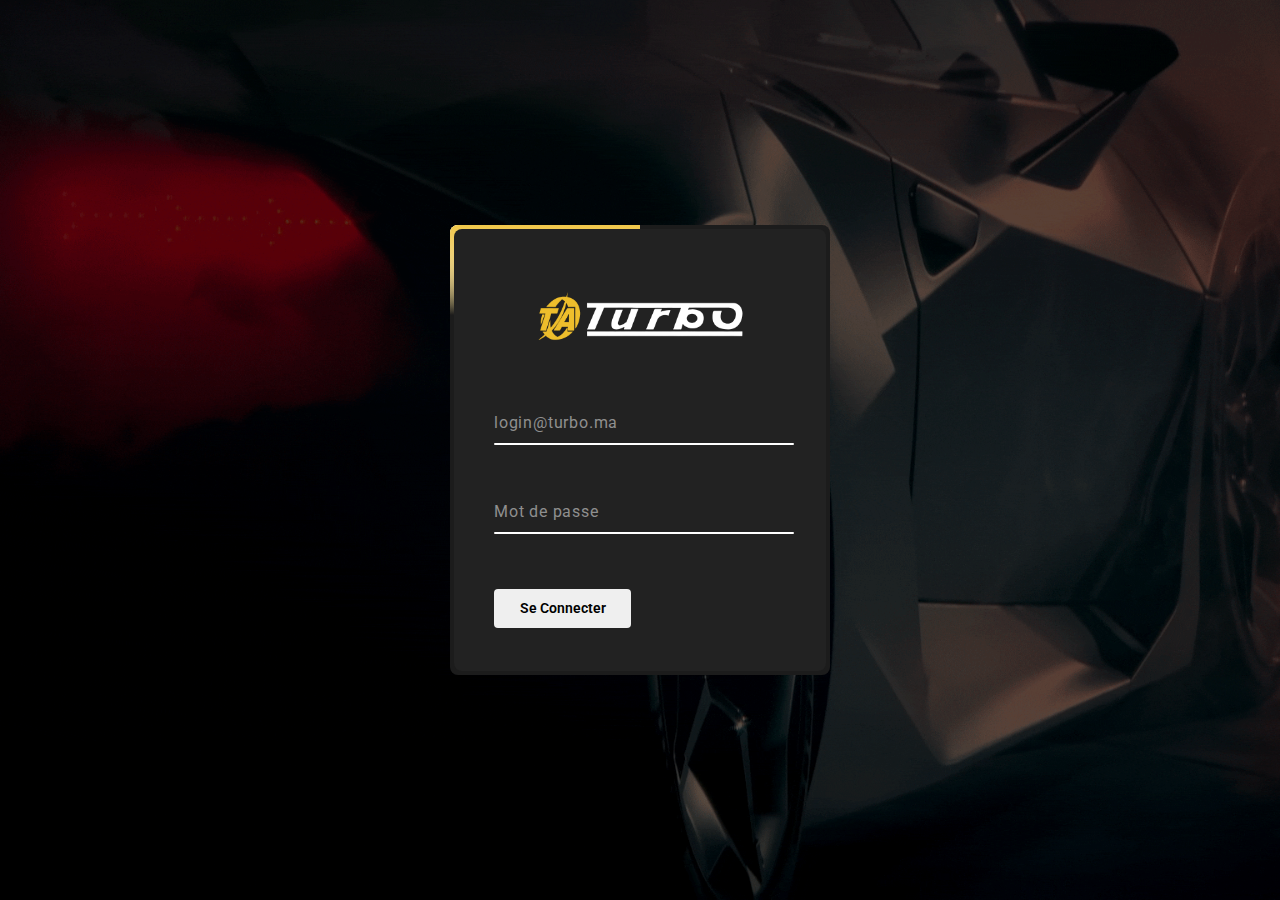
<file: login.html>
<!DOCTYPE html>
<html lang="fr" dir="ltr">

<head>
    <meta charset="UTF-8">
    <meta name="viewport" content="width=device-width, initial-scale=1">
    <title>Login</title>
    <link rel="icon" type="image/png" href="images/favicon.png">
    <!-- fonts -->
    <link rel="stylesheet" href="https://fonts.googleapis.com/css?family=Roboto:400,400i,500,500i,700,700i">
    <!-- css -->
    <link rel="stylesheet" href="css/bootstrap.min.css">
    <link rel="stylesheet" href="css/owl.carousel.min.css">
    <link rel="stylesheet" href="css/owl.theme.default.css">
    <link rel="stylesheet" href="css/styles.css">
    <!-- font - fontawesome -->
    <link rel="stylesheet" href="https://cdnjs.cloudflare.com/ajax/libs/font-awesome/6.0.0/css/all.min.css">
    <link rel="preconnect" href="https://fonts.googleapis.com">
    <link rel="preconnect" href="https://fonts.gstatic.com" crossorigin>
    <link href="https://fonts.googleapis.com/css2?family=Comfortaa:wght@300..700&display=swap" rel="stylesheet">
</head>

<body class="loginPage">
 
 
  <div class="loginOverlay"> </div>

      <div class="box">
          <span class="borderLine"></span>
          <form action="">
              <img src="images/logo.png" alt="" class="logo">
              <div class="inputBox">
                  <input type="text" required>
                  <span>login@turbo.ma</span>
                  <i></i>
              </div>
              <div class="inputBox">
                  <input type="password" required>
                  <span>Mot de passe</span>
                  <i></i>
              </div>
              <input type="submit" id="submitLogin" value="Se Connecter">
          </form>
      </div>
 



    <script src="js/jquery-3.7.1.min.js"></script>
    <script src="js/owl.carousel.min.js"></script>
    <script src="js/bootstrap.min.js"></script>
    <script src="js/bootstrap.bundle.min.js"></script>
    <script src="js/main.js"></script>
</body>

</html>
</file>
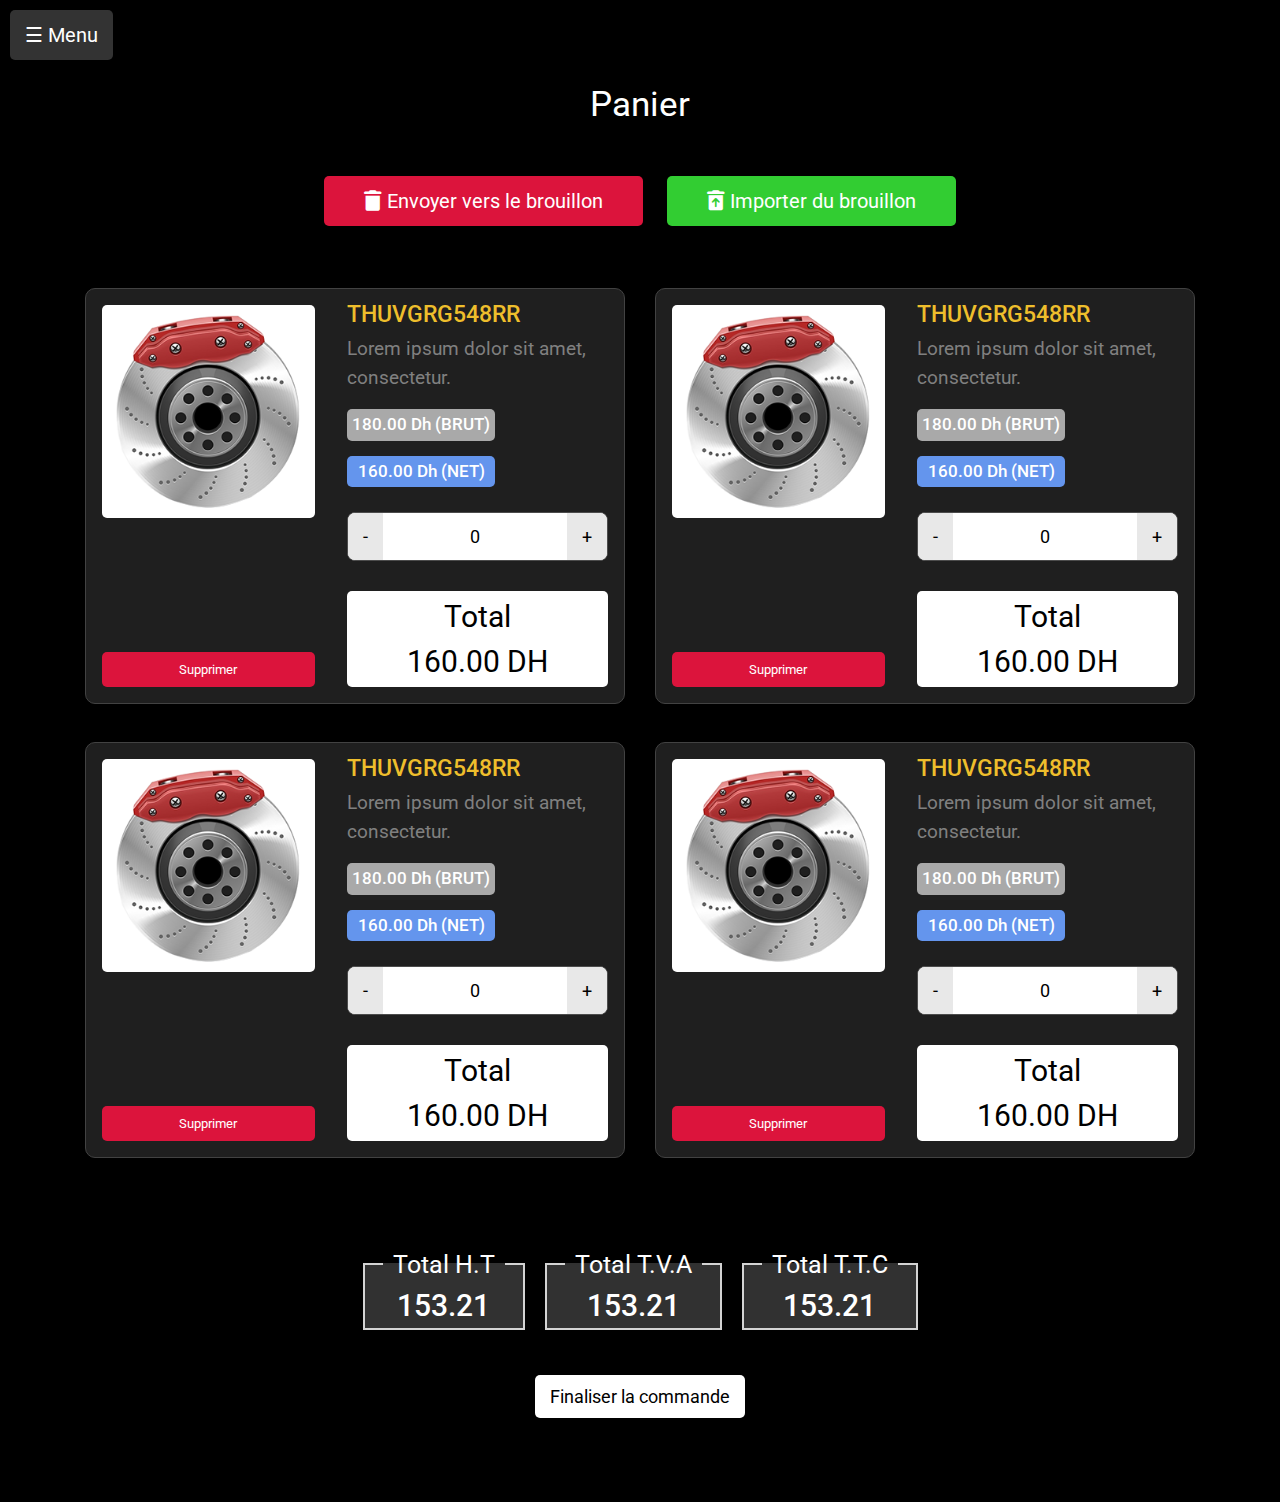
<file: panier.html>
<!DOCTYPE html>
<html lang="fr" dir="ltr">

<head>
    <meta charset="UTF-8">
    <meta name="viewport" content="width=device-width, initial-scale=1">
    <title>Panier</title>
    <link rel="icon" type="image/png" href="images/favicon.png">
    <!-- fonts -->
    <link rel="stylesheet" href="https://fonts.googleapis.com/css?family=Roboto:400,400i,500,500i,700,700i">
    <!-- css -->
    <link rel="stylesheet" href="css/bootstrap.min.css">
    <link rel="stylesheet" href="css/owl.carousel.min.css">
    <link rel="stylesheet" href="css/owl.theme.default.css">
    <link rel="stylesheet" href="css/styles.css">
    <!-- font - fontawesome -->
    <link rel="stylesheet" href="https://cdnjs.cloudflare.com/ajax/libs/font-awesome/6.0.0/css/all.min.css">
    <link rel="preconnect" href="https://fonts.googleapis.com">
    <link rel="preconnect" href="https://fonts.gstatic.com" crossorigin>
    <link href="https://fonts.googleapis.com/css2?family=Comfortaa:wght@300..700&display=swap" rel="stylesheet">
</head>

<body>
    <!------------------------------------------------------------------------->
    <!------------------------- Sidebar Menu / Start -------------------------->
    <!------------------------------------------------------------------------->   
    <div class="side-menu" id="side-menu">
       <div class="profileSection">
           <div class="sidebar-header">
               <div class="user-pic">
                   <img class="img-responsive img-rounded" src="images/profile.png" alt="User picture">
               </div>
               <div class="user-info">
                   <span class="user-name">Nom
                       <strong>Prénom</strong>
                   </span>
                   <span class="user-role">Représentant</span>
               </div>
           </div>
        </div>
        <a href="login.html">Login</a>
        <a href="index.html">Recherche</a>
        <a href="produit.html">Produit</a>
        <a href="table.html">Datatable</a>
        <a href="panier.html">Panier</a>
        <a href="catalogue.html">Catalogue</a>
        <a href="list.html">List</a>
        <a href="devis.html">Devis</a>
    </div>
    <!------------------------------------------------------------------------->
    <!-------------------------- Sidebar Menu / End --------------------------->
    <!------------------------------------------------------------------------->   
    <!------------------------------------------------------------------------->
    <!------------------------- Main Content / Start -------------------------->
    <!------------------------------------------------------------------------->
    <div class="main-content">
        <!--------------------------------------------------------------------->
        <!--------------------------------------------------------------------->
        <!--------------------------------------------------------------------->
        <button id="menu-toggle">☰ Menu</button>
        <h1>Panier</h1>
        <!--------------------------------------------------------------------->
        <!--------------------------------------------------------------------->
        <!--------------------------------------------------------------------->
        <div class="cart">
            <!----------------------------------------------------------------->
            <!------------------------ Buttons / Start ------------------------>
            <!----------------------------------------------------------------->
            <button class="deletAll"><i class="fa-solid fa-trash"></i>&nbsp;Envoyer vers le brouillon</button>
            <button class="restoreAll"><i class="fa-solid fa-trash-arrow-up"></i>&nbsp;Importer du brouillon</button>
            <!----------------------------------------------------------------->
            <!---------- Buttons / End ----------->
            <!------------------------------------>
            <div class="cartInfo">
                <div class="container">
                    <div class="row">
                        <div class="col-lg-6 col-md-6 col-sm-6">
                            <div class="cartInfoWrapper">
                                <div class="cartInfoLeftSide">
                                   <div class="cartInfoLeftSideImg">
                                        <img src="images/product-1-245x245.jpg" alt="">
                                    </div>
                                    <button class="deleteItem">Supprimer</button>
                                </div>
                                <div class="cartInfoRightSide">
                                    <div class="cartInfoMiddle">
                                        <span class="cartRef">THUVGRG548RR</span>

                                        <span class="cartDesi">
                                            <p>Lorem ipsum dolor sit amet, consectetur.</p>
                                        </span>
                                        <div class="CartPriceInfo">
                                            <div class="cartBRUT"><span>180.00 Dh</span>&nbsp;<span>(BRUT)</span></div>
                                            <div class="cartNet"><span>160.00 Dh</span>&nbsp;<span>(NET)</span></div>
                                        </div>
                                    </div>
                                    <div class="cartQuantity">
                                        <div class="purchaseButtonSection">
                                            <div class="number-input">
                                                <button class="decrement">-</button>
                                                <input type="number" class="quantity" value="0" min="0" max="100">
                                                <button class="increment">+</button>
                                            </div>
                                        </div>
                                        <div class="totalPrice"><span>Total</span><span>160.00 DH</span></div>
                                    </div>
                                </div>
                            </div>
                        </div>
                        <div class="col-lg-6 col-md-6 col-sm-6">
                            <div class="cartInfoWrapper">
                                <div class="cartInfoLeftSide">
                                   <div class="cartInfoLeftSideImg">
                                        <img src="images/product-1-245x245.jpg" alt="">
                                    </div>
                                    <button class="deleteItem">Supprimer</button>
                                </div>
                                <div class="cartInfoRightSide">
                                    <div class="cartInfoMiddle">
                                        <span class="cartRef">THUVGRG548RR</span>

                                        <span class="cartDesi">
                                            <p>Lorem ipsum dolor sit amet, consectetur.</p>
                                        </span>
                                        <div class="CartPriceInfo">
                                            <div class="cartBRUT"><span>180.00 Dh</span>&nbsp;<span>(BRUT)</span></div>
                                            <div class="cartNet"><span>160.00 Dh</span>&nbsp;<span>(NET)</span></div>
                                        </div>
                                    </div>
                                    <div class="cartQuantity">
                                        <div class="purchaseButtonSection">
                                            <div class="number-input">
                                                <button class="decrement">-</button>
                                                <input type="number" class="quantity" value="0" min="0" max="100">
                                                <button class="increment">+</button>
                                            </div>
                                        </div>
                                        <div class="totalPrice"><span>Total</span><span>160.00 DH</span></div>
                                    </div>
                                </div>
                            </div>
                        </div>
                      
                      <div class="col-lg-6 col-md-6 col-sm-6">
                            <div class="cartInfoWrapper">
                                <div class="cartInfoLeftSide">
                                   <div class="cartInfoLeftSideImg">
                                        <img src="images/product-1-245x245.jpg" alt="">
                                    </div>
                                    <button class="deleteItem">Supprimer</button>
                                </div>
                                <div class="cartInfoRightSide">
                                    <div class="cartInfoMiddle">
                                        <span class="cartRef">THUVGRG548RR</span>

                                        <span class="cartDesi">
                                            <p>Lorem ipsum dolor sit amet, consectetur.</p>
                                        </span>
                                        <div class="CartPriceInfo">
                                            <div class="cartBRUT"><span>180.00 Dh</span>&nbsp;<span>(BRUT)</span></div>
                                            <div class="cartNet"><span>160.00 Dh</span>&nbsp;<span>(NET)</span></div>
                                        </div>
                                    </div>
                                    <div class="cartQuantity">
                                        <div class="purchaseButtonSection">
                                            <div class="number-input">
                                                <button class="decrement">-</button>
                                                <input type="number" class="quantity" value="0" min="0" max="100">
                                                <button class="increment">+</button>
                                            </div>
                                        </div>
                                        <div class="totalPrice"><span>Total</span><span>160.00 DH</span></div>
                                    </div>
                                </div>
                            </div>
                        </div>
                      
                      <div class="col-lg-6 col-md-6 col-sm-6">
                            <div class="cartInfoWrapper">
                                <div class="cartInfoLeftSide">
                                   <div class="cartInfoLeftSideImg">
                                        <img src="images/product-1-245x245.jpg" alt="">
                                    </div>
                                    <button class="deleteItem">Supprimer</button>
                                </div>
                                <div class="cartInfoRightSide">
                                    <div class="cartInfoMiddle">
                                        <span class="cartRef">THUVGRG548RR</span>

                                        <span class="cartDesi">
                                            <p>Lorem ipsum dolor sit amet, consectetur.</p>
                                        </span>
                                        <div class="CartPriceInfo">
                                            <div class="cartBRUT"><span>180.00 Dh</span>&nbsp;<span>(BRUT)</span></div>
                                            <div class="cartNet"><span>160.00 Dh</span>&nbsp;<span>(NET)</span></div>
                                        </div>
                                    </div>
                                    <div class="cartQuantity">
                                        <div class="purchaseButtonSection">
                                            <div class="number-input">
                                                <button class="decrement">-</button>
                                                <input type="number" class="quantity" value="0" min="0" max="100">
                                                <button class="increment">+</button>
                                            </div>
                                        </div>
                                        <div class="totalPrice"><span>Total</span><span>160.00 DH</span></div>
                                    </div>
                                </div>
                            </div>
                        </div>
                      
                       </div>
                </div>
            </div>
        </div>
        <!------------------------------------>
        <!------------------------------------>
        <!------------------------------------>
        <div class="totalInfo">
            <form action="" class="totalForm" id="popupForm">
                <div class="totalTax">
                    <fieldset>
                        <legend>Total H.T</legend>
                        <span>153.21</span>
                    </fieldset>
                </div>
                <div class="totalTax">
                    <fieldset>
                        <legend>Total T.V.A</legend>
                        <span>153.21</span>
                    </fieldset>
                </div>
                <div class="totalTax">
                    <fieldset>
                        <legend>Total T.T.C</legend>
                        <span>153.21</span>
                    </fieldset>
                </div>
                <div class="commandWrapper">
                    <button class="command" id="showPopup">Finaliser la commande</button>
                </div>

                <!-- Popup -->
                <div class="popup-overlay" id="popupOverlay">
                    <div class="popup">
                        <!-- Data List Inputs -->
                        <div class="inputInfo">
                            <label for="data1">Depot</label>
                            <input list="list1" id="data1" name="data1">
                            <datalist id="list1">
                                <option value="Option 1"></option>
                                <option value="Option 2"></option>
                                <option value="Option 3"></option>
                            </datalist>
                        </div>
                        <div class="inputInfo">
                            <label for="data2">Client</label>
                            <input list="list2" id="data2" name="data2">
                            <datalist id="list2">
                                <option value="Option A"></option>
                                <option value="Option B"></option>
                                <option value="Option C"></option>
                            </datalist>
                        </div>
                        <div class="inputInfo">
                            <label for="data3">Raison Social</label>
                            <input list="list3" id="data3" name="data3">
                            <datalist id="list3">
                                <option value="Item X"></option>
                                <option value="Item Y"></option>
                                <option value="Item Z"></option>
                            </datalist>
                        </div>
                        <div class="inputInfo">
                            <label for="data4">Representant</label>
                            <input list="list4" id="data4" name="data4">
                            <datalist id="list4">
                                <option value="Choice 1"></option>
                                <option value="Choice 2"></option>
                                <option value="Choice 3"></option>
                            </datalist>
                        </div>
                        <div class="inputInfo">
                            <label for="data5">Mode Expedition</label>
                            <input list="list5" id="data5" name="data5">
                            <datalist id="list5">
                                <option value="Alpha"></option>
                                <option value="Beta"></option>
                                <option value="Gamma"></option>
                            </datalist>
                        </div>
                        <div class="inputInfo">
                            <label for="data6">Mode Paiement</label>
                            <input list="list6" id="data6" name="data6">
                            <datalist id="list6">
                                <option value="Red"></option>
                                <option value="Blue"></option>
                                <option value="Green"></option>
                            </datalist>
                        </div>
                        <!-- Text Input -->
                        <div class="inputInfo">
                            <label for="textInput">Commentaire</label>
                            <input type="text" id="textInput" name="textInput">
                        </div>
                        <!-- Submit Button -->
                        <button type="submit">Validation</button>

                    </div>
                </div>


            </form>
        </div>



    </div>
    <!------------------------------------------------------------------------->
    <!-------------------------- Main Content / End --------------------------->
    <!------------------------------------------------------------------------->



    <script src="js/jquery-3.7.1.min.js"></script>
    <script src="js/owl.carousel.min.js"></script>
    <script src="js/bootstrap.min.js"></script>
    <script src="js/bootstrap.bundle.min.js"></script>
    <script src="js/main.js"></script>
</body>

</html>
</file>
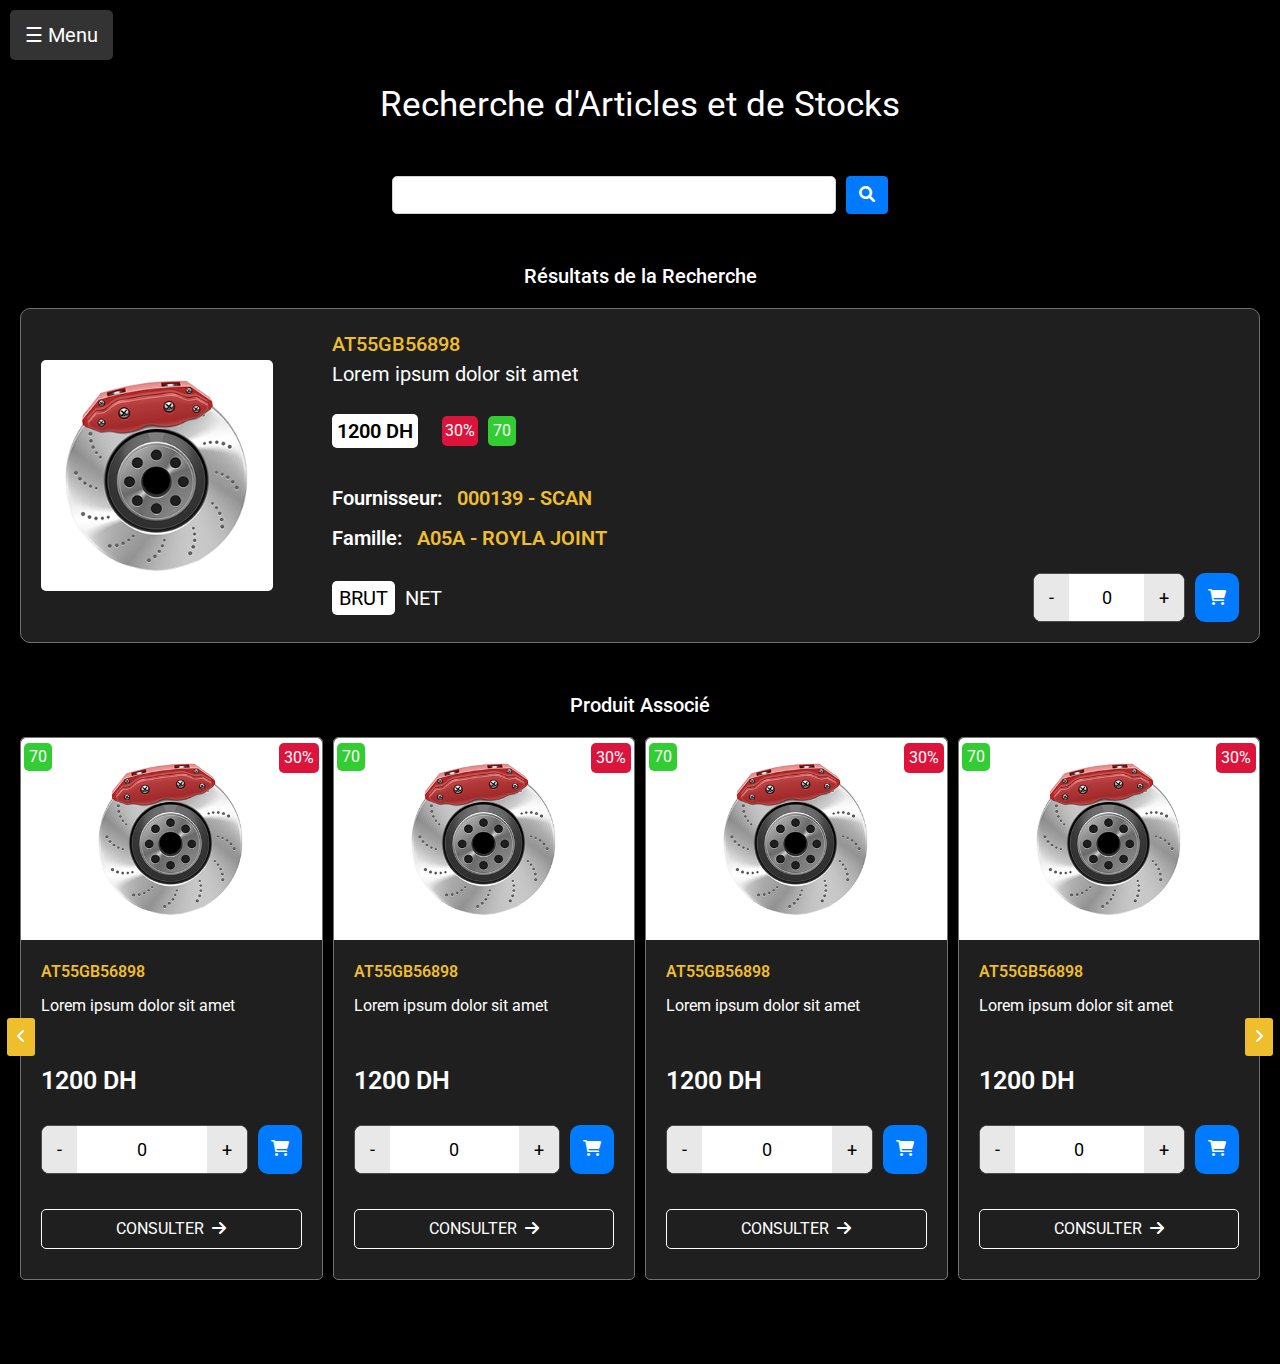
<file: produit.html>
<!DOCTYPE html>
<html lang="fr" dir="ltr">

<head>
    <meta charset="UTF-8">
    <meta name="viewport" content="width=device-width, initial-scale=1">
    <title>Index 1</title>
    <link rel="icon" type="image/png" href="images/favicon.png">
    <!-- fonts -->
    <link rel="stylesheet" href="https://fonts.googleapis.com/css?family=Roboto:400,400i,500,500i,700,700i">
    <!-- css -->
    <link rel="stylesheet" href="css/bootstrap.min.css">
    <link rel="stylesheet" href="css/owl.carousel.min.css">
    <link rel="stylesheet" href="css/owl.theme.default.css">
    <link rel="stylesheet" href="css/styles.css">
    <!-- font - fontawesome -->
    <link rel="stylesheet" href="https://cdnjs.cloudflare.com/ajax/libs/font-awesome/6.0.0/css/all.min.css">
    <link rel="preconnect" href="https://fonts.googleapis.com">
    <link rel="preconnect" href="https://fonts.gstatic.com" crossorigin>
    <link href="https://fonts.googleapis.com/css2?family=Comfortaa:wght@300..700&display=swap" rel="stylesheet">
</head>

<body class="searchPage">
    <div class="side-menu" id="side-menu">
       <div class="profileSection">
           <div class="sidebar-header">
               <div class="user-pic">
                   <img class="img-responsive img-rounded" src="images/profile.png" alt="User picture">
               </div>
               <div class="user-info">
                   <span class="user-name">Nom
                       <strong>Prénom</strong>
                   </span>
                   <span class="user-role">Représentant</span>
               </div>
           </div>
       </div>
        <a href="login.html">Login</a>
        <a href="index.html">Recherche</a>
        <a href="produit.html">Produit</a>
        <a href="table.html">Datatable</a>
        <a href="panier.html">Panier</a>
        <a href="catalogue.html">Catalogue</a>
        <a href="list.html">List</a>
        <a href="devis.html">Devis</a>
    </div>
    <div class="main-content">
        <button id="menu-toggle">☰ Menu</button>
        <h1>Recherche d'Articles et de Stocks</h1>
        <form class="formSearch">
            <div class="searchWrapper">
                <input type="search" id="gsearch" name="gsearch">
                <button type="submit" class="btn btn-primary"><i class="fa-solid fa-magnifying-glass"></i></button>
            </div>
        </form>
        <h2>Résultats de la Recherche</h2>
        <div class="productWrapper">
            <div class="productImg"><img src="images/product-1-245x245.jpg" alt=""></div>
            <div class="productInfo">
                <span class="ref">AT55GB56898</span>
                <span class="desi">Lorem ipsum dolor sit amet</span>
                <div class="priceWrapper">
                    <span class="prix">1200 DH</span>&nbsp;
                    <span class="remise_v2">30%</span>
                    <span class="stock_v2">70</span>
                </div>
                <span class="fourni">Fournisseur: <span class="founri_name">&nbsp;&nbsp;000139 - scan</span></span>
                <span class="fam">Famille: <span class="fam_name">&nbsp;&nbsp;A05A - royla joint</span></span>
                <div class="mainProductBottom">
                    <div class="priceEtat">
                        <span class="changeEtat">Brut</span>
                        <span class="">Net</span>
                    </div>
                    <div class="purchaseButtonSection">
                        <div class="number-input">
                            <button class="decrement">-</button>
                            <input type="number" class="quantity" value="0" min="0" max="100">
                            <button class="increment">+</button>
                        </div>
                        <button class="buy"><i class="fa-solid fa-cart-shopping"></i></button>
                    </div>
                </div>
                
            </div>
        </div>
        <div class="productRelatedWrapper">
            <h2 class="productRelatedTitle">Produit Associé</h2>
            <div class="related_carousel">
                    <div class="owl-carousel owl-theme">
                    <div class="item carouselItem">
                        <div class="productRelated">
                            <div class="productRelatedImg">
                                <img src="images/product-1-245x245.jpg" alt="">
                            </div>
                            <div class="productRelatedInfo">
                            <span>AT55GB56898</span>
                            <span>Lorem ipsum dolor sit amet</span>
                            <div class="sliderPrice"><span>1200 DH</span></div>
                            <div class="purchaseButtonSection">
                        <div class="number-input">
                            <button class="decrement">-</button>
                            <input type="number" class="quantity" value="0" min="0" max="100">
                            <button class="increment">+</button>
                        </div>
                        <button class="buy"><i class="fa-solid fa-cart-shopping"></i></button>
                        </div>
                            <div class="sliderBottom">
                                <a href="" class="consulterButton">consulter&nbsp;&nbsp;<i class="fa-solid fa-arrow-right"></i></a>
                            </div>
                            <div class="emptyspace"></div>
                            <div class="sliderRemise">30%</div>
                            <div class="sliderStock">70</div>
                            </div>
                        </div>
                    </div>
                    <div class="item carouselItem">
                        <div class="productRelated">
                            <div class="productRelatedImg">
                                <img src="images/product-1-245x245.jpg" alt="">
                            </div>
                            <div class="productRelatedInfo">
                            <span>AT55GB56898</span>
                            <span>Lorem ipsum dolor sit amet</span>
                            <div class="sliderPrice"><span>1200 DH</span></div>
                            <div class="purchaseButtonSection">
                        <div class="number-input">
                            <button class="decrement">-</button>
                            <input type="number" class="quantity" value="0" min="0" max="100">
                            <button class="increment">+</button>
                        </div>
                        <button class="buy"><i class="fa-solid fa-cart-shopping"></i></button>
                        </div>
                            <div class="sliderBottom">
                                <a href="" class="consulterButton">consulter&nbsp;&nbsp;<i class="fa-solid fa-arrow-right"></i></a>
                            </div>
                            <div class="emptyspace"></div>
                            <div class="sliderRemise">30%</div>
                            <div class="sliderStock">70</div>
                            </div>
                        </div>
                    </div>
                    <div class="item carouselItem">
                        <div class="productRelated">
                            <div class="productRelatedImg">
                                <img src="images/product-1-245x245.jpg" alt="">
                            </div>
                            <div class="productRelatedInfo">
                            <span>AT55GB56898</span>
                            <span>Lorem ipsum dolor sit amet</span>
                            <div class="sliderPrice"><span>1200 DH</span></div>
                            <div class="purchaseButtonSection">
                        <div class="number-input">
                            <button class="decrement">-</button>
                            <input type="number" class="quantity" value="0" min="0" max="100">
                            <button class="increment">+</button>
                        </div>
                        <button class="buy"><i class="fa-solid fa-cart-shopping"></i></button>
                        </div>
                            <div class="sliderBottom">
                                <a href="" class="consulterButton">consulter&nbsp;&nbsp;<i class="fa-solid fa-arrow-right"></i></a>
                            </div>
                            <div class="emptyspace"></div>
                            <div class="sliderRemise">30%</div>
                            <div class="sliderStock">70</div>
                            </div>
                        </div>
                    </div>
                    <div class="item carouselItem">
                        <div class="productRelated">
                            <div class="productRelatedImg">
                                <img src="images/product-1-245x245.jpg" alt="">
                            </div>
                            <div class="productRelatedInfo">
                            <span>AT55GB56898</span>
                            <span>Lorem ipsum dolor sit amet</span>
                            <div class="sliderPrice"><span>1200 DH</span></div>
                            <div class="purchaseButtonSection">
                        <div class="number-input">
                            <button class="decrement">-</button>
                            <input type="number" class="quantity" value="0" min="0" max="100">
                            <button class="increment">+</button>
                        </div>
                        <button class="buy"><i class="fa-solid fa-cart-shopping"></i></button>
                        </div>
                            <div class="sliderBottom">
                                <a href="" class="consulterButton">consulter&nbsp;&nbsp;<i class="fa-solid fa-arrow-right"></i></a>
                            </div>
                            <div class="emptyspace"></div>
                            <div class="sliderRemise">30%</div>
                            <div class="sliderStock">70</div>
                            </div>
                        </div>
                    </div>
                    <div class="item carouselItem">
                        <div class="productRelated">
                            <div class="productRelatedImg">
                                <img src="images/product-1-245x245.jpg" alt="">
                            </div>
                            <div class="productRelatedInfo">
                            <span>AT55GB56898</span>
                            <span>Lorem ipsum dolor sit amet</span>
                            <div class="sliderPrice"><span>1200 DH</span></div>
                            <div class="purchaseButtonSection">
                        <div class="number-input">
                            <button class="decrement">-</button>
                            <input type="number" class="quantity" value="0" min="0" max="100">
                            <button class="increment">+</button>
                        </div>
                        <button class="buy"><i class="fa-solid fa-cart-shopping"></i></button>
                        </div>
                            <div class="sliderBottom">
                                <a href="" class="consulterButton">consulter&nbsp;&nbsp;<i class="fa-solid fa-arrow-right"></i></a>
                            </div>
                            <div class="emptyspace"></div>
                            <div class="sliderRemise">30%</div>
                            <div class="sliderStock">70</div>
                            </div>
                        </div>
                    </div>
                    
                
                </div>
            </div>
        </div>
    </div>



    <script src="js/jquery-3.7.1.min.js"></script>
    <script src="js/owl.carousel.min.js"></script>
    <script src="js/bootstrap.min.js"></script>
    <script src="js/bootstrap.bundle.min.js"></script>
    <script src="js/main.js"></script>
</body>

</html>
</file>
<file: css/styles.css>
button#viewInvoice {
    background: #f7943d;
    color: white;
    padding: 10px 35px;
    border-radius: 5px;
    border: none;
    text-transform: uppercase;
    font-weight: 600;
    font-size: 19px;
    text-align: center;
    margin-top: 60px;
    cursor: pointer;
}

    
/**************************/
@media print {
    
     @page {
    padding-top: 25px;
  }
    
    html, body {
    height: 100%;
    margin: 0;
}
    
    button#menu-toggle,
    .select,
    .pageTitle,
    button#printCatalogue,
    .pagination,
    .productBoxBottom{
        display: none !important;
    }

    .main-content {
        margin: 0% auto!important;
        padding: 0px !important;

    }
    
    .catalogueBoxInfo {
        padding-bottom: 0px !important;
        padding: 10px !important;
    }
    
    
.catalogueWrapper,
.catalogues
    {
    height: 100%;
    display: flex;
    justify-content: center;
    align-items: center;
}
    
    .catalogueBox:nth-child(9n) {
        page-break-after: always; /* Page break after every 9th item */
    }
    
    .catalogueBoxInfo h3 {
        font-weight: bold !important;
        color: white !important;
    }
    
    .catalogueBoxInfo h1 {
        color: whitesmoke !important;
    }

}

.catalogues {
    display: flex;
    flex-wrap: wrap;
    justify-content: center;
    gap: 20px;
    margin-bottom: 5%;
}

button#printCatalogue {
    position: absolute;
    border: none;
    padding: 10px;
    border-radius: 5px;
    background: #007bff;
    color: white;
    right: 1%;
    top: -65px;
    outline: none;
    cursor: pointer;
    transition: all 0.3s ease;
}

button#printCatalogue:disabled {
     background: lightgrey;
    color: black;
    cursor: inherit;
} 

.catalogueBox {
    display: flex;
    flex-direction: column;
    flex: 0 0 calc(20% - 20px);
    justify-content: center;
    align-items: center;
    position: relative;
    background: #313030;
        border-radius: 7px;
}

.catalogueBoxImg {
    width: 100%;
    text-align: center;
    background: white;
    padding: 15px;
    border-radius: 7px 7px 0px 0px;
}

.catalogueBoxInfo {
    display: flex;
    flex-direction: column;
    justify-content: center;
    align-items: center;
    padding: 20px;
}

.catalogueBoxInfo h1 {
    font-size: 20px !important;
    display: -webkit-box;
    -webkit-box-orient: vertical;
    overflow: hidden;
    text-overflow: ellipsis;
    -webkit-line-clamp: 2;
    line-height: 27px;
    margin-bottom: 0px !important;
    height: 58px;
}

.catalogueBoxInfo h3 {
    font-size: 20px;
    color: #eebe2c;
}
/**********************************/
select {
    -webkit-appearance: none;
    -moz-appearance: none;
    -ms-appearance: none;
    appearance: none;
    outline: 0;
    box-shadow: none;
    border: 0 !important;
    background: #ffffff;
    background-image: none;
    flex: 1;
    padding: 0 .5em;
    color: #000000;
    cursor: pointer;
    font-size: 1em;
    font-family: 'Open Sans', sans-serif;
}
select::-ms-expand {
   display: none;
}
.select {
   position: relative;
   display: flex;
   width: 20em;
   height: 3em;
   line-height: 3;
   background: #5c6664;
   overflow: hidden;
   border-radius: .25em;
    margin: 0px auto 6% auto;
}
.select::after {
    content: '\25BC';
    position: absolute;
    top: 0;
    right: 0;
    padding: 0 1em;
    background: #007bff;
    cursor: pointer;
    pointer-events: none;
    transition: .25s allease;
    color: white;
}
.select:hover::after {
   color: #eebe2c;
}
/**********************************/
.sidebar-header {
    padding: 20px;
    overflow: hidden;
    border-top: 1px solid #3a3f48;
    border-bottom: 1px solid #3a3f48;
}

.sidebar-header .user-pic {
    float: left;
    width: 60px;
    padding: 2px;
    border-radius: 12px;
    margin-right: 15px;
    overflow: hidden;
    border: 3px solid white;
}

.sidebar-header .user-info {
    float: left;
    color: white;
}

.sidebar-header .user-info > span {
    display: block;
}

.sidebar-header .user-info .user-status {
    font-size: 11px;
    margin-top: 4px;
}

.user-pic img {
    width: 100%;
}

.sidebar-header .user-role {

    color: #eebe2c;
}

a.viewButton {
    background: #bbbbbb;
    color: black;
    padding: 10px 20px;
    border-radius: 5px;
    font-weight: 500;
}


.cartInfoLeftSideImg {
    background: white;
    padding: 10px;
    border-radius: 5px;
}

.loginPage {
    background-image: url("../images/car.gif");
    /* Replace 'your-image.jpg' with the path to your image */
    background-size: cover;
    /* Ensures the image covers the entire background */
    background-repeat: no-repeat;
    /* Prevents the image from repeating */
    background-position: center;
    /* Centers the image */
    margin: 0;
    /* Removes default body margins */
    padding: 0;
    /* Removes default body padding */
    height: 100vh;
    /* Sets the body height to the full viewport height */
    background-attachment: fixed;
    /* Keeps the GIF fixed during scrolling */
    position: relative;
}



.loginOverlay {
    background: black;
    opacity: 0.65;
    width: 100%;
    height: 100%;
    position: absolute;
    top: 0;
    left: 0;
    z-index: 1
}

.loginOverlay-2 {
    opacity: 0.8;
}

.box {
    left: 50%;
    position: absolute;
    width: 380px;
    height: 450px;
    background: #1c1c1c;
    border-radius: 8px;
    overflow: hidden;
    padding: 10px;
    top: 50%;
    transform: translate(-50%, -50%);
    z-index: 99999;
}

.box::before {
    content: '';
    position: absolute;
    top: -50%;
    left: -50%;
    width: 380px;
    height: 420px;
    background: linear-gradient(0deg, transparent, transparent, #eebe2c, #eebe2c, #eebe2c);
    z-index: 1;
    transform-origin: bottom right;
    animation: animate 6s linear infinite;
}

.box::after {
    content: '';
    position: absolute;
    top: -50%;
    left: -50%;
    width: 380px;
    height: 420px;
    background: linear-gradient(0deg, transparent, transparent, #eebe2c, #eebe2c, #eebe2c);
    z-index: 1;
    transform-origin: bottom right;
    animation: animate 6s linear infinite;
    animation-delay: -3s;
}

.box form .inputBox:nth-child(3) {

    margin-bottom: 45px !important;
}

.borderLine::before {
    content: '';
    position: absolute;
    top: -50%;
    left: -50%;
    width: 380px;
    height: 420px;
    background: linear-gradient(0deg, transparent, transparent, #fff, #fff, #fff);
    z-index: 1;
    transform-origin: bottom right;
    animation: animate 6s linear infinite;
    animation-delay: -1.5s;
}

.borderLine::after {
    content: '';
    position: absolute;
    top: -50%;
    left: -50%;
    width: 380px;
    height: 420px;
    background: linear-gradient(0deg, transparent, transparent, #fff, #fff, #fff);
    z-index: 1;
    transform-origin: bottom right;
    animation: animate 6s linear infinite;
    animation-delay: -4.5s;
}


@keyframes animate {
    0% {
        transform: rotate(0deg);
    }

    100% {
        transform: rotate(360deg);
    }

}

.box form {
    position: absolute;
    inset: 4px;
    background: #222;
    padding: 50px 40px;
    border-radius: 8px;
    z-index: 2;
    display: flex;
    flex-direction: column;
}

.box form h2 {
    color: #fff;
    font-weight: 500;
    text-align: center;
    letter-spacing: 0.1em;
}

.box form .inputBox {
    position: relative;
    width: 300px;
    margin-top: 35px;
}

.box form .inputBox input {
    position: relative;
    width: 100%;
    padding: 20px 10px 10px;
    background: transparent;
    outline: none;
    border: none;
    box-shadow: none;
    color: #23242a;
    font-size: 1em;
    letter-spacing: 0.05em;
    transition: 0.5s;
    z-index: 10;
}

.box form .inputBox span {
    position: absolute;
    left: 0;
    padding: 20px 0px 10px;
    pointer-events: none;
    color: #8f8f8f;
    font-size: 1em;
    letter-spacing: 0.05em;
    transition: 0.5s;
}

.box form .inputBox input:valid ~ span,
.box form .inputBox input:focus ~ span {
    color: #fff;
    font-size: 0.75em;
    transform: translateY((-34px));
}

.box form .inputBox i {
    position: absolute;
    left: 0;
    bottom: 0;
    width: 100%;
    height: 2px;
    background: #fff;
    border-radius: 4px;
    overflow: hidden;
    transition: 0.5s;
    pointer-events: none;
}

.box form .inputBox input:valid ~ i,
.box form .inputBox input:focus ~ i {
    height: 44px;
}

.box form .links {
    display: flex;
    justify-content: space-between;
}

.box form .links a {
    margin: 10px 0;
    font-size: 0.75em;
    color: #8f8f8f;
    text-decoration: none;
}

.box form .links a:hover,
.box form .links a:nth-child(2) {
    color: #fff;
}

#submitLogin {
    border: none;
    outline: none;
    padding: 9px 25px;
    cursor: pointer;
    font-size: 0.9em;
    border-radius: 4px;
    font-weight: 600;
    width: 137px;
    margin-top: 10px;
}

#submitLogin:active {
    opacity: 0.8;
}




/**********************************/

/* Styles for popup */
.popup-overlay {
    position: fixed;
    top: 0;
    left: 0;
    width: 100%;
    height: 100%;
    background-color: rgba(0, 0, 0, 0.5);
    display: none;
    justify-content: center;
    align-items: center;
}

.popup {
    background: whitesmoke;
    padding: 20px;
    border-radius: 8px;
    width: 35%;
    box-shadow: 0 4px 6px rgba(0, 0, 0, 0.1);
    position: absolute;
    top: 50%;
    left: 50%;
    transform: translate(-50%, -50%);
}

.popup label {
    display: inline-block;
    width: 130px;
    margin-bottom: 10px;
}

.popup input {
    width: calc(100% - 130px);
    margin-bottom: 10px;
    padding: 10px;
    border: 1px solid lightgrey;
    background: white;
    border-radius: 5px;
}

.popup button {
    margin-top: 10px;
    padding: 10px 20px;
    background-color: #007BFF;
    color: white;
    border: none;
    border-radius: 4px;
    cursor: pointer;
}

.popup button:hover {
    background-color: #0056b3;
}

.inputInfo {
    display: flex;
    align-items: center;
    gap: 20px;
}


/*******************************/


fieldset {
    border: 2px solid lightgrey;
    padding: 0px 18px;
    background: #313131;
}

legend {
    margin: 0px;
    text-align: center;
    color: white;
    font-size: 25px;
    padding: 0px 10px;
}

.totalInfo {
    text-align: center;
}

form.totalForm {
    justify-content: center;
    display: flex;
    width: 100%;
    gap: 20px;
    flex-wrap: wrap;
}


.totalTax fieldset span {
    font-size: 30px;
    font-weight: 500;
    color: white;
}

.commandWrapper {
    flex-basis: 100%;
}

button.command {
    border: none;
    background: white;
    color: black;
    padding: 8px 15px;
    border-radius: 5px;
    font-size: 18px;
    margin-top: 2%;
    cursor: pointer;
}

/**********************************/
.cart {
    text-align: center;
}

.cartInfoWrapper {
    display: flex;
    border-radius: 10px;
    margin-bottom: 7%;
    background: #1f1f1f;
    border: 1px solid #424242;
}


.totalPrice {
    display: flex;
    flex-direction: column;
}

.cartInfo {
    display: flex;
    justify-content: center;
    margin-bottom: 4%;
}

.cartInfoRightSide {
    display: flex;
    flex-direction: column;
    padding: 3%
}

.cartQuantity {
    display: flex;
    flex-direction: column;
    gap: 30px;
}

.totalPrice {
    background: white;
    color: black;
    font-size: 30px;
    border-radius: 5px;
    padding: 3px 10px;
}

.cartInfoLeftSide img {
    width: 100%;
}

.cartInfoMiddle {
    display: flex;
    flex-direction: column;
    font-size: 25px;
    align-items: flex-start;
}

span.cartRef {
    color: #eebe2c;
    font-size: 23px;
    line-height: 20px;
    margin-bottom: 10px;
    font-weight: 500;
}

.cartInfoLeftSide {
    display: flex;
    flex-direction: column;
    justify-content: space-between;
    padding: 3%;
}

span.cartDesi {
    font-size: 19px;
    color: grey;
    text-align: left;
    display: -webkit-box;
    -webkit-box-orient: vertical;
    overflow: hidden;
    text-overflow: ellipsis;
    -webkit-line-clamp: 2;
    height: 58px;
    max-width: 325px;
}

.CartPriceInfo {
    font-size: 21px;
    margin-top: 16px;
    display: flex;
    flex-direction: column;
    gap: 15px;
    margin-bottom: 25px;
}

.cartBRUT {
    color: white;
    background: darkgrey;
    padding: 3px 5px;
    border-radius: 5px;
    font-size: 17px;
    font-weight: 500;
}

.cartNet {
    background: cornflowerblue;
    color: white;
    padding: 3px 5px;
    border-radius: 5px;
    font-size: 17px;
    font-weight: 500;
}

button.deletAll,
button.restoreAll {
    border: none;
    background: crimson;
    color: white;
    padding: 10px 40px;
    border-radius: 5px;
    font-size: 20px;
    cursor: pointer;
    outline: none;
    margin-bottom: 5%;
}

button.deleteItem {
    border: none;
    background: crimson;
    color: white;
    padding: 8px;
    border-radius: 5px;
    font-size: 13px;
    cursor: pointer;
}

button.restoreAll {
    background: limegreen !important;
    margin-left: 20px;
}

/**********************************/

.purchaseButtonSection {
    display: flex;
    gap: 10px;
    justify-content: center;
}

.mainProductBottom {
    display: flex;
    justify-content: space-between;
    width: 100%;
    align-items: center;
}

button.buy {
    background: #007bff;
    color: white;
    padding: 0px 13px;
    border-radius: 10px;
    font-weight: 500;
    border: none;
    cursor: pointer;
}

.productRelated .number-input button,
.productBox .number-input button {
    color: black;
    background: #e8e8e8 !important;
}

.productRelated button.buy,
.productBox button.buy {

    background: #007bff !important;
}

/*************** input number **************/
.number-input {
    display: flex;
    align-items: center;
    border: 1px solid #4c4c4c;
    border-radius: 8px;
    overflow: hidden;
    background-color: #fff;
    width: 100%;
}

.number-input button {
    background-color: #e8e8e8;
    color: black;
    border: none;
    padding: 10px 15px;
    font-size: 18px;
    cursor: pointer;
    transition: background-color 0.3s ease;
}

.number-input button:hover {
    background-color: #0056b3;
}

.number-input input {
    width: 100%;
    text-align: center;
    border: none;
    font-size: 18px;
    padding: 10px;
    outline: none;
    background-color: transparent;
}

/* Remove arrows from number input */
input[type="number"]::-webkit-inner-spin-button,
input[type="number"]::-webkit-outer-spin-button {
    -webkit-appearance: none;
    margin: 0;
}

input[type="number"] {
    -moz-appearance: textfield;
}

/***************** datatable start **************/


.custom-checkbox {
    display: flex;
    align-items: center;
    gap: 8px;
}

.custom-checkbox input[type="checkbox"] {
    display: none;
}

.custom-checkbox label {
    cursor: pointer;
    font-size: 16px;
    color: #333;
}

table.dataTable th.dt-type-numeric,
table.dataTable th.dt-type-date,
table.dataTable td.dt-type-numeric,
table.dataTable td.dt-type-date {
    text-align: initial !important;
}

.custom-checkbox label::before {
    content: '';
    position: absolute;
    top: 50%;
    left: 50%;
    transform: translate(-50%, -50%);
    width: 26px;
    height: 26px;
    border: 2px solid #999;
    border-radius: 4px;
    background: #fff;
    transition: all 0.3s ease;
}

td.child table tr td:first-child {
    color: black;
    font-weight: bold;
    padding-right: 10px;
    font-size: 15px;
}

td.child table tr:first-child td:first-child {
    border-radius: 5px 0px 0px 0px;
}

td.child table tr:last-child td:first-child {
    border-radius: 0px 0px 0px 5px;
}

td.child table tr:first-child td:last-child {
    border-radius: 0px 5px 0px 0px;
}

td.child table tr:last-child td:last-child {
    border-radius: 0px 0px 5px 0px;
}

td.child table tr:first-child {
    border-radius: 5px 5px 0px 0px;
}

td.child table {
    border-radius: 5px;
    border-collapse: separate;
    border-spacing: 0px !important;
}

td.child table tr td {
    border: 1px solid grey;
    padding: 15px;
}

table.dataTable thead {
    background: #31353d;
    color: white;
    border-radius: 5px 5px 0px 0px;
}

.custom-checkbox input[type="checkbox"]:checked + label::before {
    background: #eebe2c;
    border-color: #eebe2c;
}

.dataTables_wrapper table {
    border-collapse: separate;
    border-spacing: 0;
    border-radius: 10px;
    /* Adjust as needed */
    overflow: hidden;
    border: 1px solid #ddd;
    /* Optional: adds a border */
}

button.dt-paging-button.current {
    background: white !important;
}

thead th:first-child {
    border-left: none;
    border-top-left-radius: 4px;
    -webkit-border-top-left-radius: 4px;
    -moz-border-radius-topright: 4px;
}

thead th:last-child {
    border-left: none;
    border-top-right-radius: 4px;
    -webkit-border-top-right-radius: 4px;
    -moz-border-radius-topright: 4px;
}

.custom-checkbox input[type="checkbox"]:checked + label::after {
    content: '\f00c';
    font-family: 'Font Awesome 5 Free';
    font-weight: 900;
    position: absolute;
    top: 50%;
    left: 20%;
    transform: translate(-50%, -50%);
    color: white !important;
    font-size: 20px;
}

.dt-paging {
    margin-top: 3% !important;
}

table.dataTable > tbody > tr > th,
table.dataTable > tbody > tr > td {
    padding: 15px 10px !important;
    position: relative;
}

div#table__fiche__clients_wrapper {
    width: 100%;
    margin-top: 2%;
    background: whitesmoke;
    padding: 20px 10px 10px 10px;
    border-radius: 10px;
    border: 1px solid lightgrey;
    margin-bottom: 70px;
}

div.dt-container .dt-search input {
    background-color: white !important;
}

.dataTable {
    margin-top: 3% !important;
}


.dt-buttons,
.dt-search {
    width: 50%;
    display: inline-block;
}

.dt-search {
    text-align: right;
    padding-right: 0.35%;
}

button.dt-button {
    background: white !important;
}

div.dt-buttons > .dt-button:focus:not(.disabled),
div.dt-buttons > div.dt-button-split .dt-button:focus:not(.disabled) {
    outline: none !important;
}





/***************** datatable end **************/
.productBoxInfo {
    width: 100%;
    padding: 30px 20px;
    text-align: center;
}


.productRelatedImg {
    background: white;
    border-radius: 5px 5px 0px 0px;
    padding: 10px;
    width: 100%;
}

.productRelatedInfo {
    display: flex;
    flex-direction: column;
    padding: 20px;
    width: 100%;
    gap: 10px;
}

.sliderPrice {
    margin-bottom: 15px;
}

.productRelatedInfo > :nth-child(1) {
    color: #eebe2c;
    display: block;
    font-weight: 600;
}

.main-content {
    padding: 20px;
    transition: margin-left 0.3s;
    z-index: 9999 !important;
    position: relative;
    margin: 5% auto;
}


.side-menu {
    height: 100%;
    width: 250px;
    position: fixed;
    top: 0;
    left: -250px;
    /* Initially hidden off-screen */
    background-color: #333;
    padding-top: 60px;
    transition: left 0.3s;
    z-index: 99999999999;
    /* Ensure the menu is above the main content */
}

.side-menu a {
    padding: 10px 15px;
    text-decoration: none;
    font-size: 18px;
    color: white;
    display: block;
}

.side-menu a:hover {
    background-color: #575757;
}

#menu-toggle {
    font-size: 20px;
    cursor: pointer;
    background-color: #333;
    color: white;
    border: none;
    padding: 10px 15px;
    position: fixed;
    /* Keep the button fixed */
    top: 10px;
    left: 10px;
    /* Initial position */
    z-index: 1001;
    /* Ensure the button is above the menu */
    transition: left 0.3s;
    /* Smooth transition for button movement */
    border-radius: 5px;

}

#menu-toggle:hover {
    background-color: #575757;
}


.related_carousel .owl-nav {
    position: absolute;
    top: 50%;
    transform: translateX(-50%);
    width: 100%;
    left: 50%;
}

.related_carousel .owl-carousel .owl-nav button.owl-prev {
    color: white !important;
    float: left;
    background: #eebe2c !important;
    padding: 7px 10px !important;
    outline: none !important;
    margin: 0px -13px !important;
}

.related_carousel .owl-carousel .owl-nav button.owl-next {
    color: white !important;
    float: right;
    background: #eebe2c !important;
    padding: 7px 10px !important;
    outline: none !important;
    margin: 0px -13px !important;
}


.pagination {
    justify-content: center;
}

.pagination a {
    color: white;
    float: left;
    padding: 8px 16px;
    text-decoration: none;
    border-radius: 5px;
    font-size: 20px;
}

.pagination a.active {
    background-color: #007bff;
    color: white;
}

.pagination a:hover:not(.active) {
    background-color: #ddd;
}

body {
    background: black;
}

span.stock_v2 {
    background: limegreen;
    padding: 3px 5px;
    border-radius: 5px;
    color: white;
}

span.price {
    font-size: 25px;
    color: black;
    padding: 3px 7px;
    border-radius: 5px;
    font-weight: 600;
    margin-bottom: 20px;
}

.productBoxInfo span.price {
    color: white;
    margin-bottom: 15px;
    display: block;
}

span.fourni,
span.fam {
    display: block;
    font-weight: 600;
    font-size: 20px;
    margin-bottom: 10px;
    color: white;
}

span.founri_name,
span.fam_name {
    color: #eebe2e;
    text-transform: uppercase;
}


.productBoxImg {
    width: 100%;
    text-align: center;
    background: white;
    padding: 15px;
    border-radius: 5px 5px 0px 0px;
}

.productBoxBottom {
    display: flex;
    justify-content: center;
    width: 100%;
    margin-top: 30px;
    align-items: center;
}

hr {
    width: 90%;
    height: 0.1px;
    background: #ffffff;
    margin-top: 7px;
}

span.stock,
.sliderStock {
    position: absolute;
    left: 1%;
    top: 1%;
    background: limegreen;
    padding: 2px 5px;
    color: white;
    border-radius: 5px;
}

.productBoxImg img {
    width: 70%;
    padding: 10px;
}

.productBox h3 {
    color: #eebe2c;
    font-size: 20px;
}

.productBox h1 {
    font-size: 20px !important;
    display: -webkit-box;
    -webkit-box-orient: vertical;
    overflow: hidden;
    text-overflow: ellipsis;
    -webkit-line-clamp: 2;
    line-height: 27px;
    margin-bottom: 0px !important;
    height: 58px;
}

.sliderBottom {
    display: flex;
    width: 100%;
    justify-content: center;
    align-items: center;
    margin-top: 25px;
}

.sliderPrice span {
    padding: 5px 7px 5px 0px;
    color: white;
    border-radius: 5px;
    font-size: 25px;
    margin-bottom: 15px;
    font-weight: 600;
}

span.remise,
.sliderRemise {
    position: absolute;
    top: 1%;
    right: 1%;
    color: white;
    background: crimson;
    padding: 3px 5px;
    border-radius: 5px;
}

.products {
    display: flex;
    flex-wrap: wrap;
    justify-content: center;
    gap: 20px;
}

.productBox {
    display: flex;
    flex: 0 0 calc(25% - 20px);
    /* 4 items per row by default */
    flex-direction: column;
    align-items: center;
    position: relative;
    border: 1px solid #4c4a4a;
    border-radius: 5px;
    background: #1f1f1f;
    box-shadow: rgba(50, 50, 93, 0.25) 0px 2px 5px -1px, rgba(0, 0, 0, 0.3) 0px 1px 3px -1px;
    margin-bottom: 30px;
}

@media (min-width: 991px) and (max-width: 1200px) {
    .productBox {
        flex: 0 0 calc(33.33% - 20px) !important;
    }
}

@media (min-width: 768px) and (max-width: 991px) {
    .productBox {
        flex: 0 0 calc(50% - 20px) !important;

    }
}

@media (min-width: 480px) and (max-width: 768px) {
    .productBox {
        flex: 0 0 calc(50% - 7px) !important;

    }

    .products {
        gap: 10px;
    }

    span.price {
        font-size: 14px;
    }

    a.consulterButton {
        padding: 4px 7px !important;
        font-size: 12px;
    }
}

@media (max-width: 480px) {
    .productBox {
        flex: 0 0 calc(100%) !important;

    }
}


.sidebar {
    height: 100vh;
    width: 250px;
    position: fixed;
    top: 0;
    left: 0;
    background-color: #343a40;
    padding-top: 20px;
}

.sidebar a {
    padding: 10px 15px;
    text-decoration: none;
    font-size: 18px;
    color: white;
    display: block;
}

.sidebar a:hover {
    background-color: #575d63;
}



* {
        {
        font-family: "Comfortaa", serif;
        font-optical-sizing: auto;
        font-style: normal;
    }

}

.searchWrapper {
    text-align: center;
    display: flex;
    justify-content: center;
    gap: 10px;
    margin-bottom: 50px;
}

.searchWrapper input {
    border: 1px solid lightgrey;
    border-radius: 5px;
    outline: none;
    padding: 6px 10px;
    width: 100%;
}

.main-content h1 {
    margin-bottom: 50px;
    text-align: center;
    font-weight: 400;
    color: white;
    font-size: 35px;
}

.main-content h2,
.productRelatedTitle {
    font-size: 20px;
    text-align: center;
    margin-bottom: 20px;
    color: white;
}

.productWrapper {
    border: 1px solid #717171;
    border-radius: 10px;
    padding: 20px;
    width: 100%;
    margin: 0px auto;
    background: #1f1f1f;
    display: flex;
    align-items: center;
    margin-bottom: 50px;
    box-shadow: rgba(0, 0, 0, 0.1) 0px 0px 5px 0px, rgba(0, 0, 0, 0.1) 0px 0px 1px 0px;
}

.productImg img {
    width: 100%;
    padding: 10px;
}

.productImg {
    width: 25%;
    background: white;
    border-radius: 5px;
    padding: 10px;
}

.productInfo {
    width: 100%;
    margin-left: 5%;
}

a.netClick {
    text-decoration: none;
}

span.ref {
    display: block;
    color: #eebe2c;
    font-size: 20px;
    text-transform: uppercase;
    font-weight: 500;
}

span.desi {
    display: block;
    font-size: 20px;
    font-weight: 400;
    color: white;
    margin-bottom: 25px;
}

span.prix {
    font-size: 20px;
    font-weight: 600;
    background: white;
    color: black;
    padding: 2px 5px;
    border-radius: 5px;
}

.priceEtat {
    font-size: 20px;
    display: flex;
    gap: 10px;
    align-items: center;
    text-transform: uppercase;
    color: white
}

.priceEtat span:first-child {

    padding: 2px 7px;
    border-radius: 5px;
}

.changeEtat {
    background: white;
    color: black;
}

span.fam {
    margin-bottom: 20px;
}

.priceWrapper {
    display: flex;
    gap: 10px;
    align-items: center;
    margin-bottom: 35px;
}

form.formSearch {
    width: 40%;
    margin: 0px auto;
}

span.remise_v2 {
    background: crimson;
    color: white;
    padding: 3px;
    border-radius: 5px;

}


span.prixNet {
    display: block;
    margin-top: 20px;
    color: grey;
}


.productRelated {
    display: flex;
    flex-direction: column;
    align-items: center;
    background: #1f1f1f;
    border-radius: 5px;
    border: 1px solid #717171;
    position: relative;

}


.productRelated img {
    padding: 15px;
    width: 65% !important;
    margin: 0px auto;
}

.productRelated span:nth-child(2) {
    color: white;
    font-size: 16px;
    margin-bottom: 6px;
    display: -webkit-box;
    -webkit-box-orient: vertical;
    -webkit-line-clamp: 2;
    overflow: hidden;
    text-overflow: ellipsis;
    height: 52px;
}

.productRelated span:nth-child(3) {
    font-size: 20px;
    display: -webkit-box;
    -webkit-box-orient: vertical;
    overflow: hidden;
    text-overflow: ellipsis;
    -webkit-line-clamp: 2;
    line-height: 1.5em;
    height: 67px;
    margin-bottom: 3%;
}

a.consulterButton {
    padding: 7px 10px;
    color: white;
    border-radius: 5px;
    text-transform: uppercase;
    text-decoration: none;
    border: 1px solid white;
    transition: all 0.3s ease;
    width: 100%;
    text-align: center;
}

a.consulterButton:hover {
    background: black;
    color: white;
}

/********************** Media Query Start **************************/
@media (max-width: 645px) {

    .productWrapper {
        flex-direction: column;
        text-align: center;
        justify-content: center;
        align-items: center;
    }

    .priceEtat {
        justify-content: center;
    }

    .productImg {
        width: 100%;
        margin-bottom: 20px;
        background: white;
    }

    .productImg img {
        width: 55%;
        padding: 10px;
    }


    .priceWrapper {
        justify-content: center;
    }
}

@media (min-width: 645px) and (max-width: 991px) {

    .productImg {
        width: 55% !important;
    }
}

@media (min-width: 1201px) {}

@media (min-width: 1025px) and (max-width: 1200px) {

    form.formSearch {
        width: 60%;
        margin: 0px auto;
    }
}

@media (min-width: 769px) and (max-width: 1024px) {



    .cartBRUT,
    .cartNet {
        font-size: 15px;
    }

    span.cartRef {
        line-height: 20px;
    }

    span.cartDesi {
        font-size: 18px;
    }

    form.formSearch {
        width: 70%;
        margin: 0px auto;
    }

    span.desi {
        font-size: 27px;
    }

    .totalPrice {
        font-size: 20px;
    }

    .CartPriceInfo {
        display: flex;
        flex-direction: column;
        gap: 10px;
        margin-bottom: 20px;
    }
}


@media (min-width: 481px) and (max-width: 768px) {

    span.desi {
        font-size: 22px;
    }

    form.formSearch {
        width: 80%;
        margin: 0px auto;
    }

    .cartInfoWrapper {
        flex-direction: column;
        gap: 20px;
    }

    .cartInfoRightSide {
        margin-left: 0%;
    }

    .cartInfoLeftSide {
        gap: 20px;
    }

    button.restoreAll {
        margin-left: 0px;
        margin-top: 10px;
        margin-bottom: 20px;
    }


    .cartBRUT,
    .cartNet {
        font-size: 16px;
    }

    .cartInfoWrapper {
        padding: 5%;
    }

    .CartPriceInfo {
        display: flex;
        flex-direction: column;
        gap: 10px;
        margin-bottom: 20px;
    }

}

@media (min-width: 320px) and (max-width: 480px) {

    form.formSearch {
        width: 100%;
        margin: 0px auto;
    }

    span.desi {
        font-size: 22px;
    }

    .cartInfoWrapper {
        flex-direction: column;
        gap: 20px;
    }

    .cartInfoRightSide {
        margin-left: 0%;
    }

    .cartInfoLeftSide {
        gap: 20px;
    }

    button.restoreAll {
        margin-left: 0px;
        margin-top: 10px;
        margin-bottom: 20px;
    }

    .cartBRUT,
    .cartNet {
        font-size: 16px;
    }

    .cartInfoWrapper {
        padding: 5%;
    }

    .CartPriceInfo {
        display: flex;
        flex-direction: column;
        gap: 10px;
        margin-bottom: 20px;
    }

}

@media (min-width: 645px) and (max-width: 991px) {

    .mainProductBottom {
        flex-wrap: wrap;
    }

    .mainProductBottom > .purchaseButtonSection {
        flex-basis: 100%;
        /* Forces the second child to take up the full width */
        margin-top: 25px;
    }

}

@media (max-width: 645px) {

    .mainProductBottom {
        flex-wrap: wrap;
        justify-content: center;
    }

    .mainProductBottom > .purchaseButtonSection {
        flex-basis: 100%;
        /* Forces the second child to take up the full width */
        margin-top: 25px;
        justify-content: center;
    }

    button.buy {
        font-size: 13px;
    }

    #menu-toggle {
        font-size: 16px;

    }

}

@media (min-width: 440px) and (max-width: 575px) {

    .cartInfoWrapper {
        width: 70%;
    }

}
</file>
